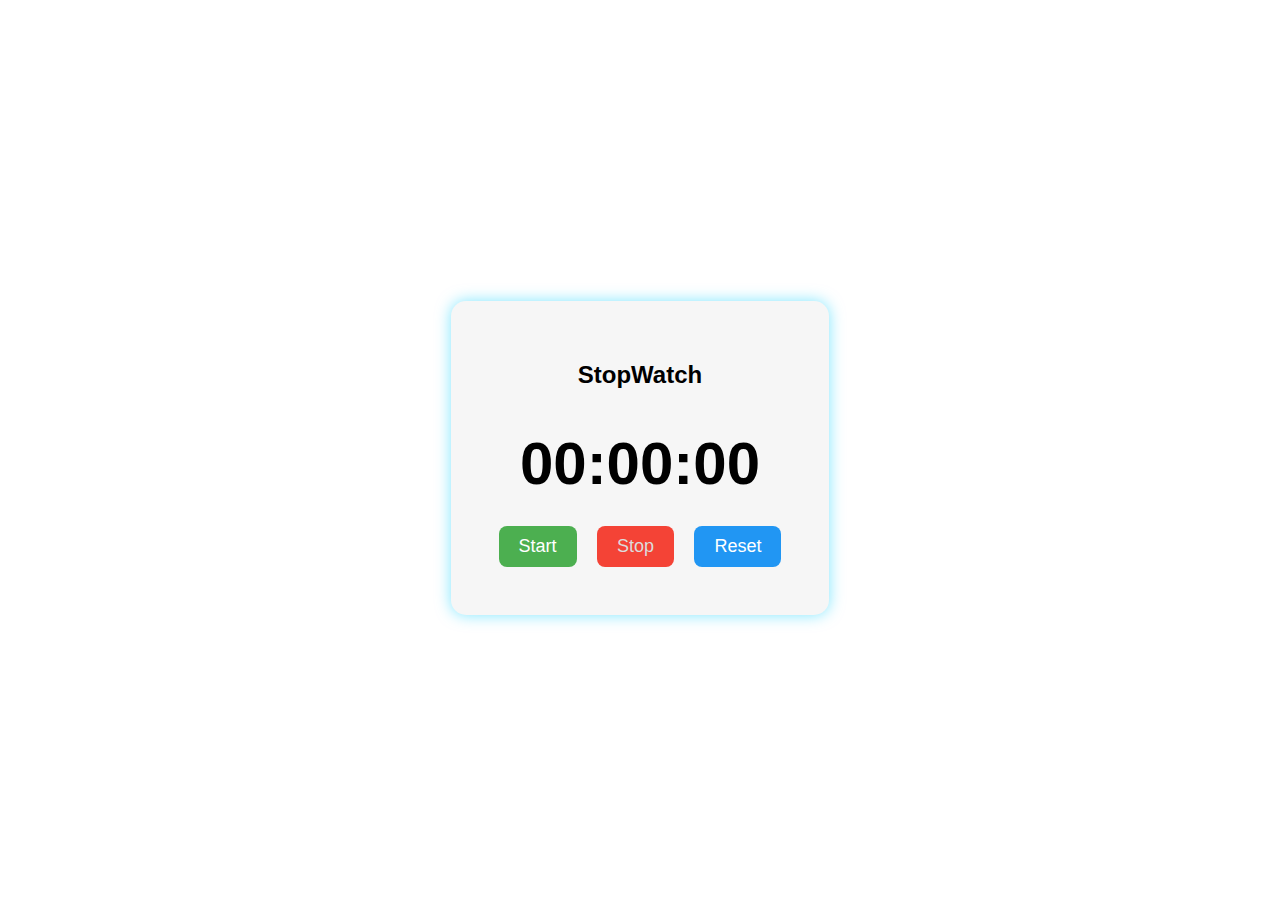
<file: index.html>
<!DOCTYPE html>
<html lang="en">
<head>
    <meta charset="UTF-8">
    <meta name="viewport" content="width=device-width, initial-scale=1.0">
    <link rel="stylesheet" href="style.css">
     <link rel="icon" href="favicon.ico" type="image/x-icon">
    <title>Digital Stopwatch</title>
</head>
<body>

    <div>
        
    </div>
    <div class="stopwatch">
        <h2>StopWatch</h1>
        <h1 id="time">00:00:00</h1>

        <div id="button">
            <button id="start">Start</button>
            <button id="stop">Stop</button>
            <button id="reset">Reset</button>

        </div>


    </div>
    <script src="script.js"></script>
</body>
</html>
</file>
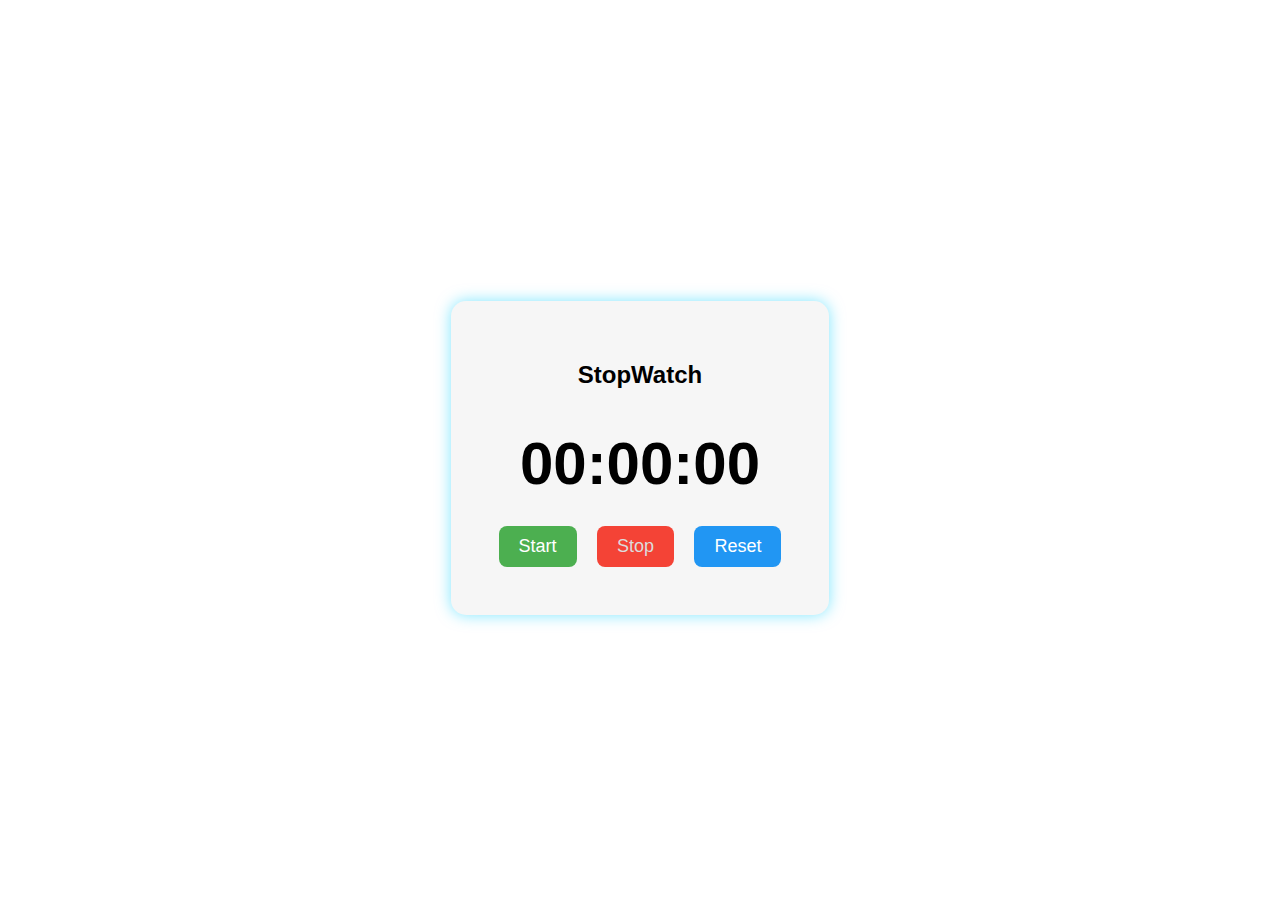
<file: inidex.html>
<!DOCTYPE html>
<html lang="en">
<head>
    <meta charset="UTF-8">
    <meta name="viewport" content="width=device-width, initial-scale=1.0">
    <link rel="stylesheet" href="style.css">
     <link rel="icon" href="../favicon.ico" type="image/x-icon">
    <title>Digital Stopwatch</title>
</head>
<body>

    <div>
        
    </div>
    <div class="stopwatch">
        <h2>StopWatch</h1>
        <h1 id="time">00:00:00</h1>

        <div id="button">
            <button id="start">Start</button>
            <button id="stop">Stop</button>
            <button id="reset">Reset</button>

        </div>


    </div>
    <script src="script.js"></script>
</body>
</html>
</file>
<file: style.css>
body{
    display: flex;
    justify-content: center;
    align-items: center;
    height: 100vh;
    background-color: #ffffff;
    color: rgb(0, 0, 0);
}

.stopwatch{
    text-align: center;
    background: #f6f6f6;
    padding: 40px;
    border-radius: 15px;
    box-shadow: 0 0 15px hsla(191, 100%, 50%, 0.5);
    font-family:'Segoe UI', Tahoma, Geneva, Verdana, sans-serif
}

h1{
    font-size: 60px;
    margin-bottom: 20px;
}

button{
    padding: 10px 20px;
    margin: 8px;
    font-size: 18px;
    border: none;
    border-radius: 8px;
    cursor: pointer;
    transition: all 0.2s;
}

button#start { background-color: #4CAF50; color: rgb(255, 255, 255); }
button#stop { background-color: #f44336; color: rgb(220, 220, 220); }
button#reset { background-color: #2196F3; color: rgb(255, 255, 255); }

button:hover{
    opacity: 0.8;
}
</file>
